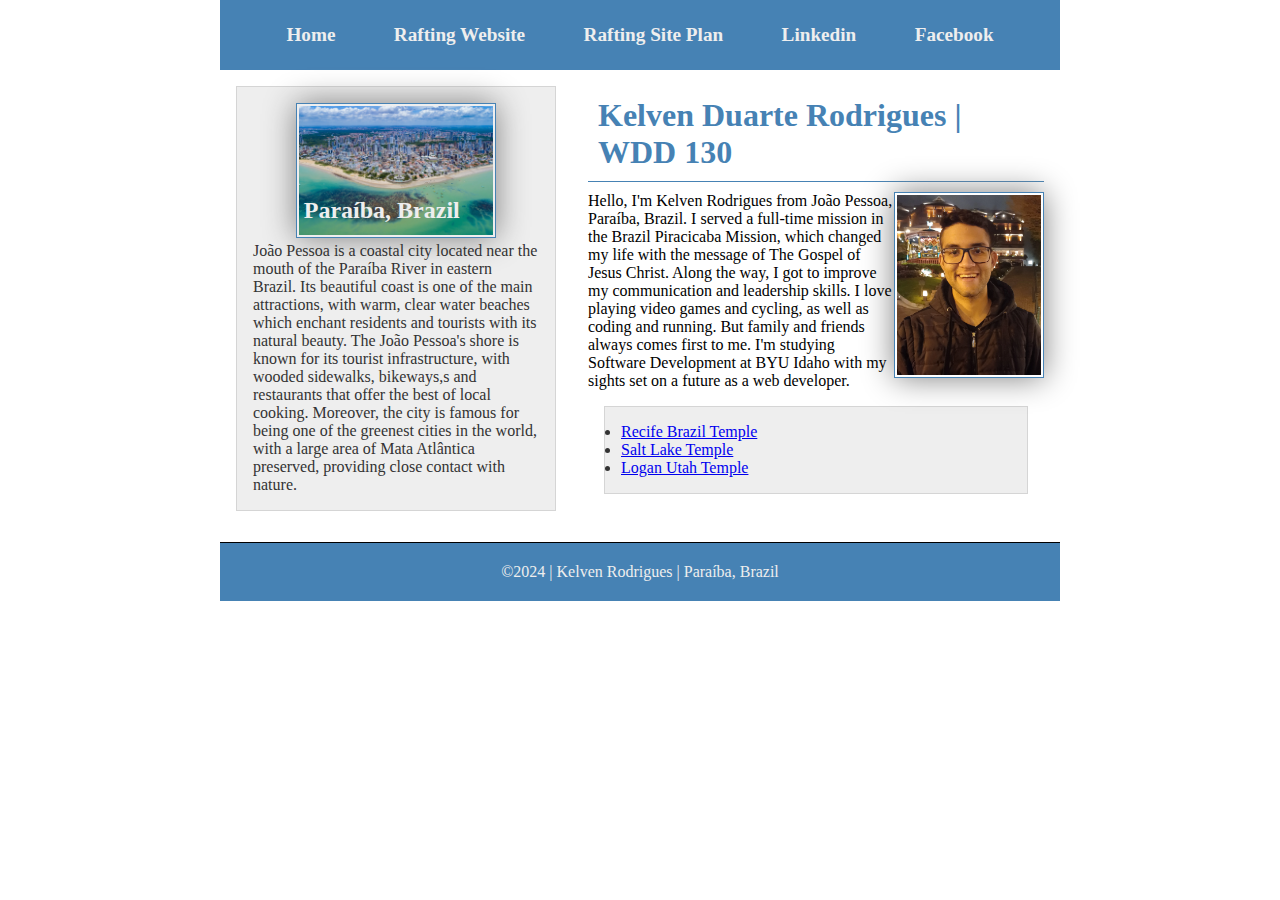
<file: index.html>
<!DOCTYPE html>
<html lang="en-US">
    <head>
        <meta charset="UTF-8">
        <meta name="viewport" content="width=device-width, initial-scale=1.0">
        <title>Kelven Duarte Rodrigues | WDD 130</title>
        <meta name="description" content="Kelven Duarte Rodrigues | WDD 130 | Introduce myself as I learn HTML and CSS">
        <meta name="author" content="Kelven Duarte Rodrigues">
        <link rel="stylesheet" href="styles/styles.css">
    </head>
    <body>
        <header>
            <nav>
                <a href="#">Home</a>
                <a href="wwr/">Rafting Website</a>
                <a href="wwr/site-plan-rafting.html">Rafting Site Plan</a>
                <a href="https://www.linkedin.com/in/kelven-rodrigues-2063192a0/" target="_blank">Linkedin</a>
                <a href="https://www.facebook.com/kelven.rodrigues.589" target="_blank">Facebook</a>
            </nav>
        </header>
        <div class="grid">
            <main>
                <h1>Kelven Duarte Rodrigues | WDD 130</h1>
                <img src="images/profile.webp" alt="Kelven Duarte Rodrigues" width="200">
                <p>Hello, I'm Kelven Rodrigues from João Pessoa, Paraíba, Brazil. I served a full-time mission in the Brazil Piracicaba Mission, which changed my life with the message of The Gospel of Jesus Christ. Along the way, I got to improve my communication and leadership skills. I love playing video games and cycling, as well as coding and running. But family and friends always comes first to me. I'm studying Software Development at BYU Idaho with my sights set on a future as a web developer.</p>
                <ul class="box">
                    <li><a href="https://newsroom.churchofjesuschrist.org/article/recife-brazil-temple" target="_blank">Recife Brazil Temple</a></li>
                    <li><a href="https://newsroom.churchofjesuschrist.org/article/salt-lake-temple" target="_blank">Salt Lake Temple</a></li>
                    <li><a href="https://newsroom.churchofjesuschrist.org/article/logan-utah-temple" target="_blank">Logan Utah Temple</a></li>
                </ul>
            </main>
            <aside class="box">
                <h2>Paraíba, Brazil</h2>
                <img src="images/joao-pessoa.jpg" alt="João Pessoa">
                <p>João Pessoa is a coastal city located near the mouth of the Paraíba River in eastern Brazil. Its beautiful coast is one of the main attractions, with warm, clear water beaches which enchant residents and tourists with its natural beauty. The João Pessoa's shore is known for its tourist infrastructure, with wooded sidewalks, bikeways,s and restaurants that offer the best of local cooking. Moreover, the city is famous for being one of the greenest cities in the world, with a large area of Mata Atlântica preserved, providing close contact with nature.</p>
            </aside>
            <footer>
                <p>&copy;2024 | Kelven Rodrigues | Paraíba, Brazil</p>
            </footer>
        </div>
    </body>
    <!-- Last modification: 18/05/2024 -->
</html>
</file>
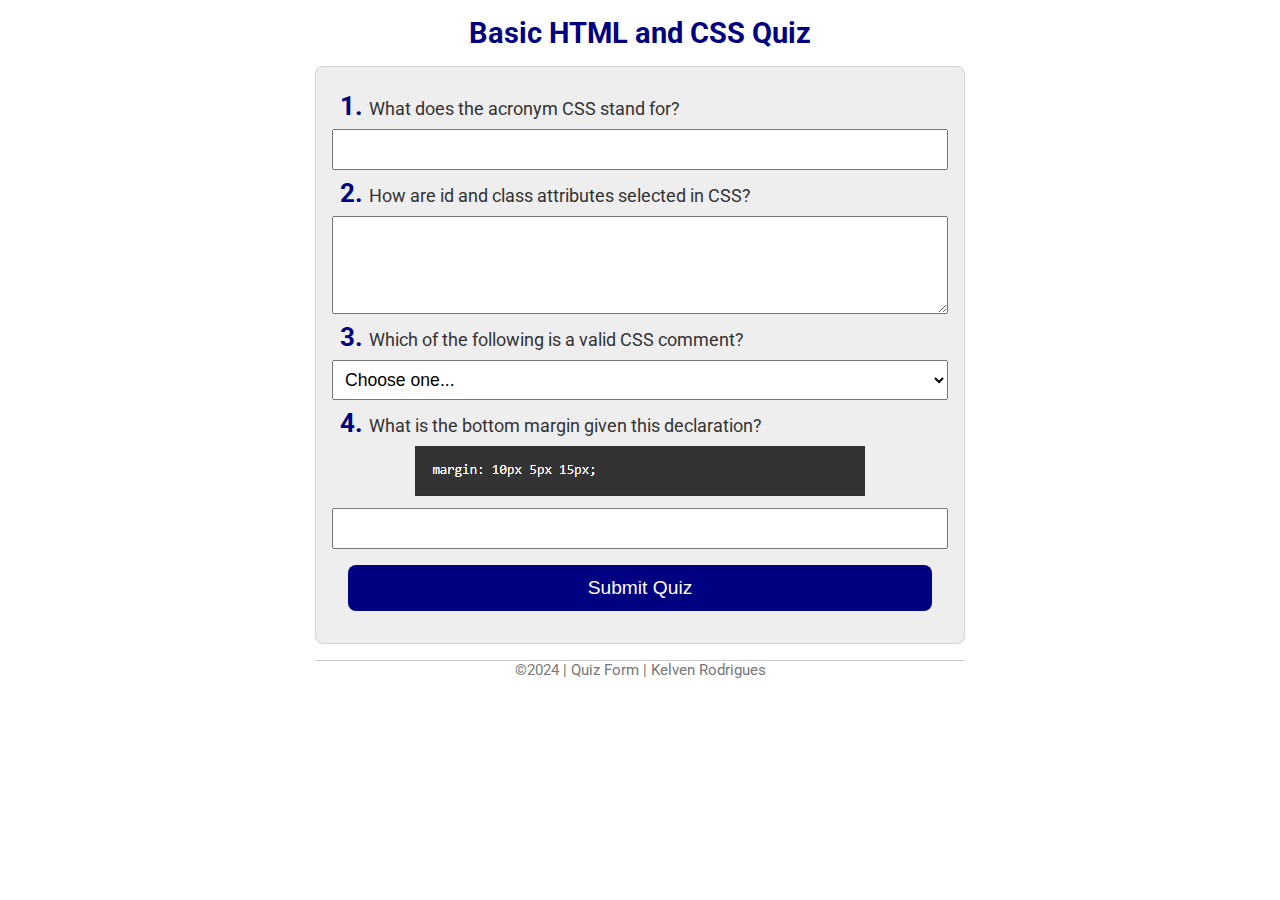
<file: quiz.html>
<!DOCTYPE html>
<html lang="en-us">
<head>
    <meta charset="UTF-8">
    <meta name="viewport" content="width=device-width, initial-scale=1.0">
    <title>WDD 130 | Quiz Form</title>
    <meta name="description" content="Kelven Duarte Rodrigues | WDD 130 | This website demonstrates HTML form structure and style, featuring a quiz with basic questions about HTML and CSS.">
    <meta name="author" content="Kelven Duarte Rodrigues">
    <link rel="stylesheet" href="styles/quiz.css">
</head>
<body>
    <header>
        <h1>Basic HTML and CSS Quiz</h1>
    </header>
    <main>
        <form>
            <div class="form-item">
                <label><span class="label-number">1. </span>What does the acronym CSS stand for?</label>
                <input type="text" id="q1" name="q1">
            </div>
            <div class="form-item">
                <label><span class="label-number">2. </span>How are id and class attributes selected in CSS?</label>
                <textarea id="q2" name="q2" rows="4"></textarea>
            </div>
            <div class="form-item">
                <label><span class="label-number">3. </span>Which of the following is a valid CSS comment?</label>
                <select id="q3" name="q3">
                    <option value="" selected disabled>Choose one...</option>
                    <option value="">/*...*/</option>
                    <option value="">&lt;!--...--&gt;</option>
                    <option value="">#...</option>
                </select>
            </div>
            <div class="form-item">
                <label><span class="label-number">4. </span>What is the bottom margin given this declaration?</label>
                <img src="images/margin-declaration.png" alt="Margin declaration" class="image-form">
                <input type="number" id="q4" name="q4">
            </div>
            <button type="submit">Submit Quiz</button>
        </form>
    </main>
    <footer>
        <p>&copy;2024 | Quiz Form | Kelven Rodrigues</p>
    </footer>
</body>
</html>
</file>
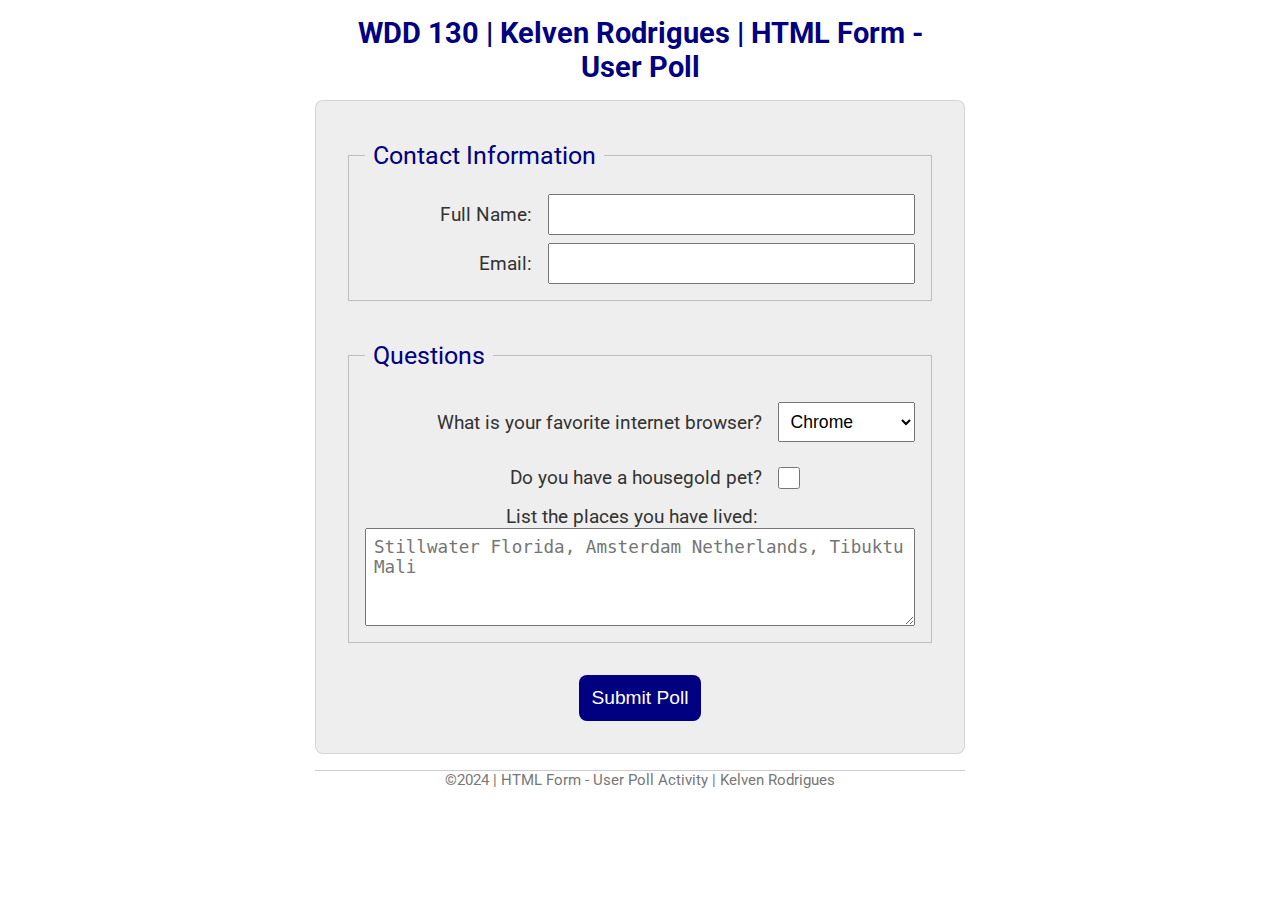
<file: week05/poll-form.html>
<!DOCTYPE html>
<html lang="en-us">
<head>
    <meta charset="UTF-8">
    <meta name="viewport" content="width=device-width, initial-scale=1.0">
    <title>WDD 130 | HTML Form - User Poll</title>
    <link rel="stylesheet" href="styles/poll-form.css">
</head>
<body>
    <header>
        <h1>WDD 130 | Kelven Rodrigues | HTML Form - User Poll</h1>
    </header>
    <main>
        <form>
            <fieldset>
                <legend>Contact Information</legend>
                <div class="form-item column2">
                    <label for="fullname">Full Name:</label>
                    <input type="text" id="fullname" name="fullname">
                </div>
                <div class="form-item column2">
                    <label for="useremail">Email:</label>
                    <input type="email" id="useremail" name="useremail">
                </div>
            </fieldset>
            <fieldset>
                <legend>Questions</legend>
                <div class="form-item column1">
                    <label for="browser">What is your favorite internet browser?</label>
                    <select id="browser" name="browser">
                        <option value="chrome">Chrome</option>
                        <option value="firefox">Firefox</option>
                        <option value="safari">Safari</option>
                        <option value="edge">Edge</option>
                        <option value="brave">Brave</option>
                        <option value="other">Other</option>
                    </select>
                </div>
                <div class="form-item column1">
                    <label for="pet">Do you have a housegold pet?</label>
                    <input type="checkbox" id="pet" name="pet">
                </div>
                <div class="form-item row1">
                    <label for="feedback">List the places you have lived:</label>
                    <textarea id="feedback" name="feedback" rows="4" placeholder="Stillwater Florida, Amsterdam Netherlands, Tibuktu Mali"></textarea>
                </div>
            </fieldset>
            <button type="submit">Submit Poll</button>
        </form>
    </main>
    <footer>
        <p>&copy;2024 | HTML Form - User Poll Activity | Kelven Rodrigues</p>
    </footer>
</body>
</html>
</file>
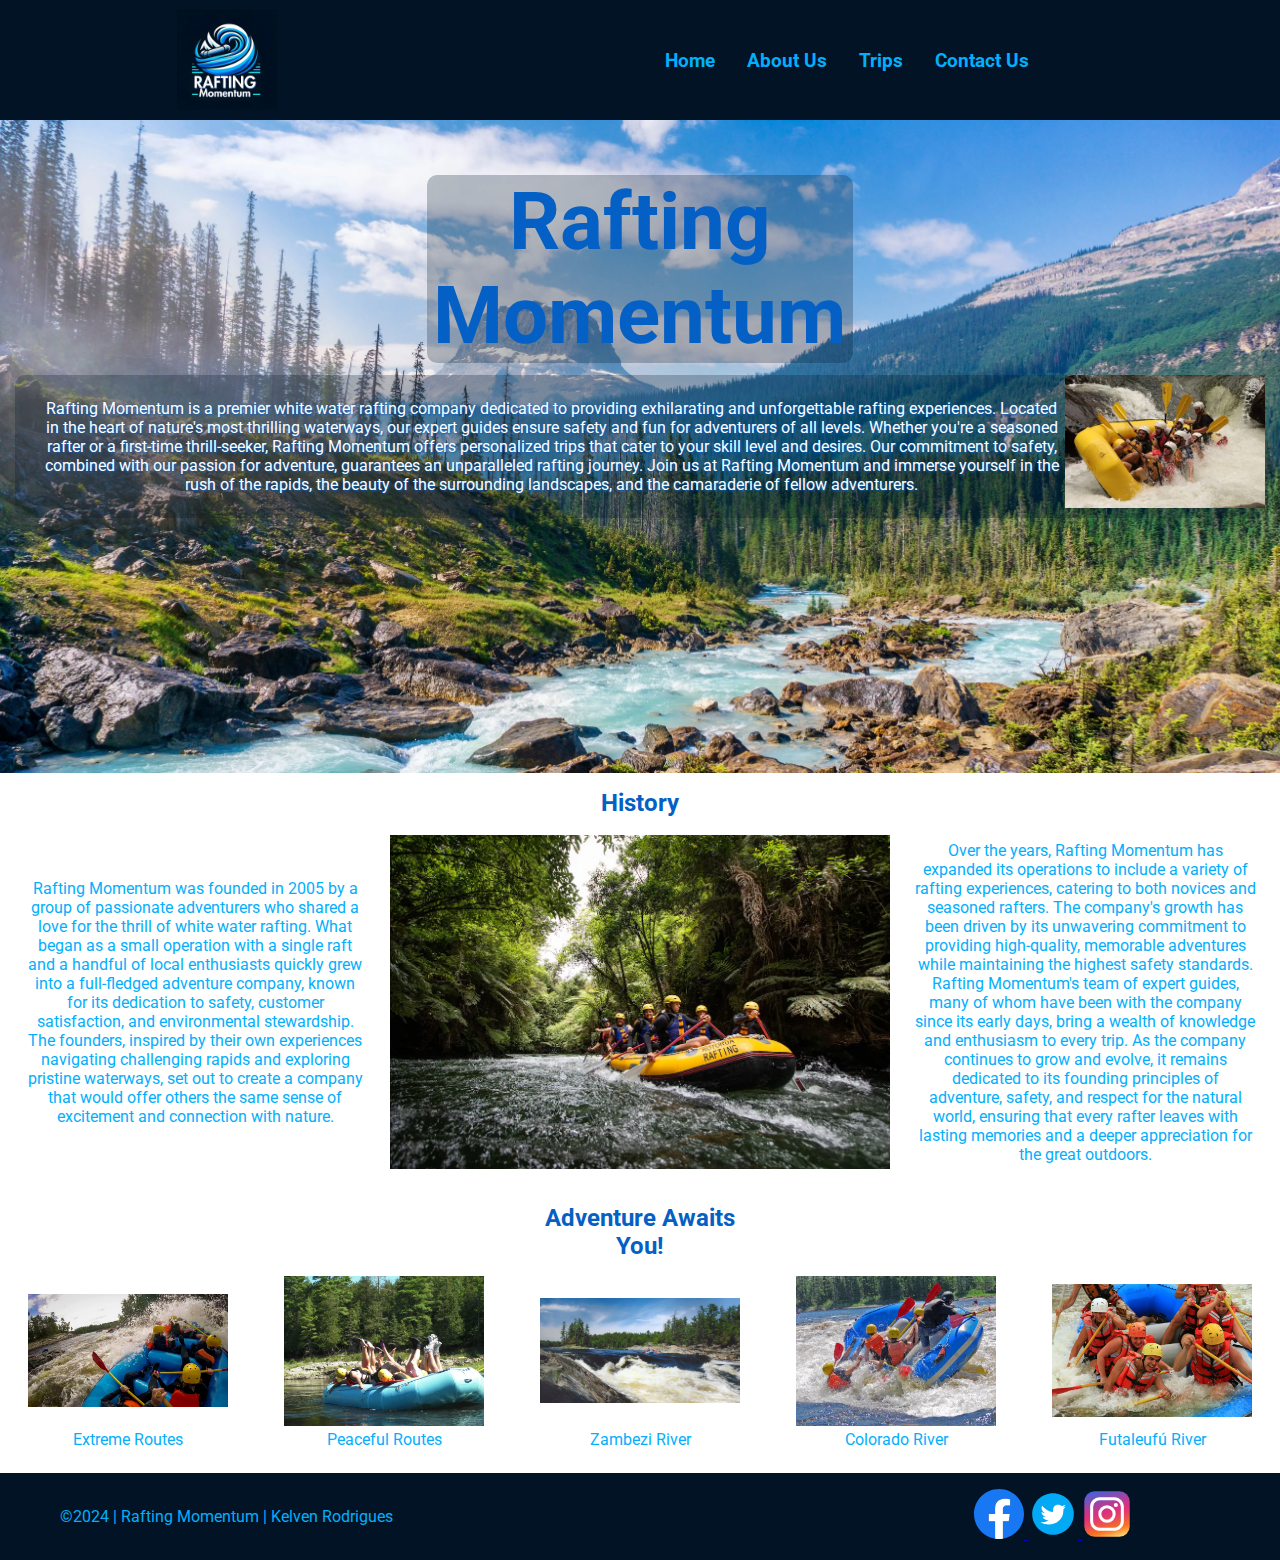
<file: wwr/about.html>
<!DOCTYPE html>
<html lang="en-US">
<head>
    <meta charset="UTF-8">
    <meta name="viewport" content="width=device-width, initial-scale=1.0">
    <title>About Us - Rafting Momentum</title>
    <meta name="description" content="Rafting Momentum is a well known company. We have experience in offering the best one day or multi-day rafting and nature adventures in.">
    <meta name="author" content="Kelven Duarte Rodrigues">
    <link rel="stylesheet" href="styles/rafting.css">
</head>
<body>
    <header class="header-grid">
        <img src="images/logo.webp" alt="Rafting Momentum Logo" width="100">
        <nav class="nav-flex">
            <ul>
                <li><a href="index.html">Home</a></li>
                <li><a href="about.html">About Us</a></li>
                <li><a href="trips.html">Trips</a></li>
                <li><a href="contact.html">Contact Us</a></li>
            </ul>
        </nav>
    </header>
    <main>
        <section class="hero hero-about">
            <img class="first-img" src="images/river.webp" alt="River Landscape">
            <h1>Rafting Momentum</h1>
            <article class="on">
                <img src="images/white-water-rafting.webp" alt="White Water Rafting" width="200">
                <p>Rafting Momentum is a premier white water rafting company dedicated to providing exhilarating and unforgettable rafting experiences. Located in the heart of nature's most thrilling waterways, our expert guides ensure safety and fun for adventurers of all levels. Whether you're a seasoned rafter or a first-time thrill-seeker, Rafting Momentum offers personalized trips that cater to your skill level and desires. Our commitment to safety, combined with our passion for adventure, guarantees an unparalleled rafting journey. Join us at Rafting Momentum and immerse yourself in the rush of the rapids, the beauty of the surrounding landscapes, and the camaraderie of fellow adventurers.</p>
            </article>
        </section>
        <section class="history-grid">
            <h2>History</h2>
            <p id="first-p">Rafting Momentum was founded in 2005 by a group of passionate adventurers who shared a love for the thrill of white water rafting. What began as a small operation with a single raft and a handful of local enthusiasts quickly grew into a full-fledged adventure company, known for its dedication to safety, customer satisfaction, and environmental stewardship. The founders, inspired by their own experiences navigating challenging rapids and exploring pristine waterways, set out to create a company that would offer others the same sense of excitement and connection with nature.</p>
            <img src="images/history-rafting.webp" alt="History of Rafting" width="500">
            <p id="second-p">Over the years, Rafting Momentum has expanded its operations to include a variety of rafting experiences, catering to both novices and seasoned rafters. The company's growth has been driven by its unwavering commitment to providing high-quality, memorable adventures while maintaining the highest safety standards. Rafting Momentum's team of expert guides, many of whom have been with the company since its early days, bring a wealth of knowledge and enthusiasm to every trip. As the company continues to grow and evolve, it remains dedicated to its founding principles of adventure, safety, and respect for the natural world, ensuring that every rafter leaves with lasting memories and a deeper appreciation for the great outdoors.</p>
        </section>
        <section class="adventure-grid">
            <h2>Adventure Awaits You!</h2>
            <figure id="first-img">
                <img class="adventure-img" src="images/adventure-1.webp" alt="" width="200">
            </figure>
            <div id="first-p2">
                <p>Extreme Routes</p>
            </div>
            <figure id="second-img">
                <img class="adventure-img" src="images/adventure-2.webp" alt="" width="200">
            </figure>
            <div id="second-p2">
                <p>Peaceful Routes</p>
            </div>
            <figure id="third-img">
                <img class="adventure-img" src="images/adventure-3.webp" alt="" width="200">
            </figure>
            <div id="third-p2">
                <p>Zambezi River</p>
            </div>
            <figure id="fourth-img">
                <img class="adventure-img" src="images/adventure-4.webp" alt="" width="200">
            </figure>
            <div id="fourth-p2">
                <p>Colorado River</p>
            </div>
            <figure id="fifth-img">
                <img class="adventure-img" src="images/adventure-5.webp" alt="" width="200">
            </figure>
            <div id="fifth-p2">
                <p>Futaleufú River</p>
            </div>
        </section>
    </main>
    <footer class="footer-grid">
        <p>&copy;2024 | Rafting Momentum | Kelven Rodrigues</p>
        <nav class="sociallinks">
            <a href="https://facebook.com" aria-label="Rafting Momentum on Facebook">
                <img src="images/facebook.svg" alt="Facebook" width="50">
            </a>
            <a href="https://x.com" aria-label="Rafting Momentum on X">
                <img src="images/twitter.svg" alt="X Social Media" width="50">
            </a>
            <a href="https://instagram.com" aria-label="Rafting Momentum on Instagram">
                <img src="images/instagram.svg" alt="Instagram" width="50">
            </a>
        </nav>
    </footer>
</body>
</html>
</file>
<file: styles/styles.css>
* {
    margin: 0;
    padding: 0;
    box-sizing: border-box;
}

nav {
    background-color: steelblue;
    padding: 1rem;
    display: flex;
    justify-content: space-evenly;
    align-items: center;
}
nav a {
    color: #eee;
    display: block;
    padding: 0.5rem;
    text-decoration: none;
    font-size: 1.2rem;
    font-weight: 700;
}
h1 {
    color:steelblue;
    border-bottom: 1px solid steelblue;
    padding: 10px;
    margin-bottom: 10px;
}
img {
    width: 150px;
    height: auto;
    border: 1px solid steelblue;
    padding: 2px;
    box-shadow: 0 0 30px gray;
}
p{
    padding: 10px;
}
body {
    font-family: Georgia;
}
header, footer, .grid{
    max-width: 840px;
    margin: 0 auto;
}
footer {
    max-width: 840px;
    margin: 0;
}

.grid{
    display: grid;
    align-items: center;
}
main {
    grid-column: 2/3;
    margin: 1rem;
}

aside {
    width: 20rem;
    position: relative;
    grid-column: 1 / 2;
    grid-row: 1 / 2;
    text-align: center;
}

aside img {
    width: 200px;
    height: auto;
}
aside h2 {
    position: absolute;
    left: 21%;
    top: 26%;
    color: #eee;
}
aside p{
    text-align: left;
}
main img {
    width: 150px;
    height: auto;
    float: right;
}
p {
    padding: 0;
}
footer {
    margin-top: 15px;
    border-top: 1px solid #000;
    text-align: center;
    background-color: steelblue;
    grid-column: 1 / 3;
    
}
footer p {
    color: #eee;
    padding: 20px;
}

/* Class Selectors */
.box {
    margin: 1rem;
    border: 1px solid rgba(0, 0, 0, 0.1);
    padding: 1rem;
    background-color: #eee;
    color: #333;
}
</file>
<file: styles/quiz.css>
@import url('https://fonts.googleapis.com/css2?family=Roboto:ital,wght@0,100;0,300;0,400;0,500;0,700;0,900;1,100;1,300;1,400;1,500;1,700;1,900&display=swap');

* {
    margin: 0;
    padding: 0;
    box-sizing: border-box;
}

body {
    font-family: 'Roboto', sans-serif;
    font-size: 1.2em;
    color: #333;
    background-color: #fff;
}

header {
    margin: 0 auto;
    width: 650px;
}

h1 {
    margin: 1rem;
    font-size: 1.5em;
    color: navy;
    text-align: center;
}

form {
    width: 650px;
    margin: 0 auto;
    padding: 1rem;
    border: 1px solid rgba(0, 0, 0, 0.1);
    border-radius: 0.5rem;
    background-color: #eee;
    display: grid;
}

label {
    text-align: left;
    padding-right: 1rem;
}

input, select, textarea, label {
    padding: .5rem;
    font-size: 1.1rem;
}

input[type="checkbox"] {
    width: 22px;
    height: 22px;
    vertical-align: bottom;
}

button {
    margin: 1rem;
    background-color: navy;
    color: #fff;
    border: none;
    border-radius: .5rem;
    padding: .75rem;
    font-size: 1.2rem;
}

button:hover {
    background-color: darkgreen;
}

footer {
    margin:  1rem auto 0;
    width: 650px;
    text-align: center;
    font-size: 0.8em;
    color: #777;
    border-top: 1px solid #ccc;
}

.image-form {
    justify-self: center;
    margin-bottom: .75rem;
}

.form-item {
    display: grid;
    align-items: center;
}

.label-number {
    color: navy;
    font-size: 1.5em;
    font-weight: bold;
}
</file>
<file: week05/styles/poll-form.css>
@import url('https://fonts.googleapis.com/css2?family=Roboto:ital,wght@0,100;0,300;0,400;0,500;0,700;0,900;1,100;1,300;1,400;1,500;1,700;1,900&display=swap');

* {
    margin: 0;
    padding: 0;
    box-sizing: border-box;
}

body {
    font-family: 'Roboto', sans-serif;
    font-size: 1.2em;
    color: #333;
    background-color: #fff;
}

header {
    margin: 0 auto;
    width: 650px;
}

h1 {
    margin: 1rem;
    font-size: 1.5em;
    color: navy;
    text-align: center;
}

form {
    width: 650px;
    margin: 0 auto;
    padding: 1rem;
    border: 1px solid rgba(0, 0, 0, 0.1);
    border-radius: 0.5rem;
    background-color: #eee;
    display: grid;
}

fieldset {
    display: grid;
    grid-gap: .5rem;
    margin: 1rem;
    border: 1px solid rgba(0, 0, 0, 0.2);
    padding: 1rem;
}

legend {
    padding: 0.5rem;
    color: navy;
    font-size: 1.3em;
}

label {
    text-align: right;
    padding-right: 1rem;
}

input, select, textarea {
    padding: .5rem;
    font-size: 1.1rem;
}

input[type="checkbox"] {
    width: 22px;
    height: 22px;
    vertical-align: bottom;
}

button {
    margin: 1rem;
    background-color: navy;
    color: #fff;
    border: none;
    border-radius: .5rem;
    padding: .75rem;
    font-size: 1.2rem;
    justify-self: center;
    max-width: auto;
}

button:hover {
    background-color: darkgreen;
}

footer {
    margin:  1rem auto 0;
    width: 650px;
    text-align: center;
    font-size: 0.8em;
    color: #777;
    border-top: 1px solid #ccc;
}

.form-item {
    display: grid;
    align-items: center;
}

.column1 {
    grid-template-columns: 3fr 1fr;
    margin: 0.5rem 0;
}

.column2 {
    grid-template-columns: 1fr 2fr;
}

.row1 {
    grid-template-rows: auto auto;

}

.row1 label {
    justify-self: center;
}
</file>
<file: wwr/styles/rafting.css>
/* Font Import */
@import url('https://fonts.googleapis.com/css2?family=Roboto:wght@400;500;700&display=swap');

/* General */
:root {
    --primary-color: #0560c5;
    --secondary-color: #03affc;
    --background-color: #fbfefe;
    --nav-background-color: #011324;
    --nav-link-color: #0560c5;
    --nav-hover-link-color: #03affc;
    --nav-hover-background-color: #fbfefe;
}

* {
    font-family: 'Roboto', sans-serif;
    margin: auto;
    padding: 0;
}

h1, h2, h3, h4, h5, h6 {
    color: var(--primary-color);
}

h1 {
    font-size: 5em;
    font-weight: bold;
    text-align: center;
    margin-top: 1em;
}

p {
    padding: 1.5rem;
    color: var(--secondary-color);
}



/* Header */
.header-grid {
    background-color: var(--nav-background-color);
    display: grid;
    grid-template-columns: 1fr 1fr 1fr;
    align-items: center;
    padding: 10px 20px;
}

.nav-flex {
    font-size: 1.2rem;
    display: flex;
    grid-column: 2 / 4;
}

.nav-flex ul {
    display: flex;
    justify-content: flex-end;
    list-style: none;
    padding: 0;
    margin: 0;
}

.nav-flex ul li a {
    display: block;
    color: var(--nav-hover-link-color);
    text-decoration: none;
    padding: 1rem;
    font-weight: bold;
}

header nav a:link, nav a:visited {
    color: var(--nav-hover-link-color);
}

header nav a:hover {
    color: var(--nav-link-color);
    background-color: var(--nav-hover-background-color);
}



/* Footer */
.footer-grid {
    background-color: var(--nav-background-color);
    display: grid;
    grid-template-columns: 1fr 1fr 1fr;
    align-items: center;
    padding: 10px 20px; 
}

.sociallinks {
    grid-column: 3 / 4;
}



/* Main */
/* about.html */
.hero,
.adventure-grid {
    display: grid;
    justify-content: center;
    align-items: center;
    text-align: center;
}

.hero-about {
    position: relative;
    grid-template-columns: 1fr 1fr 1fr;
    grid-template-rows: 1fr 1fr 1fr;
    overflow: hidden;
}

.hero-about .first-img {
    display: block;
    width: 100%;
    height: auto;
    grid-column: 1 / 4;
    grid-row: 1 / 4;
}

.hero-about h1 {
    position: absolute;
    background: rgba(1, 19, 36, 0.25);
    border-radius: 10px;
    grid-row: 1 / 2;
    grid-column: 2 / 3;
    justify-self: center;
}

.on {
    position: absolute;
    background: rgba(1, 19, 36, 0.25);
    border-radius: 10px;
    max-width: 1250px;
    grid-row: 2 / 3;
    grid-column: 1 / 4;
    justify-self: center;
}

.on img {
    float: right;
}

.on p {
    padding: 1.5rem;
    color: var(--background-color);
    text-shadow: 1px 1px 2px var(--primary-color);
}

.history-grid {
    display: grid;
    grid-template-rows: auto 1fr;
    grid-template-columns: 1fr 1fr 1fr;
}

.history-grid h2 {
    margin-top: 1rem;
    grid-column: 2 / 3;
    grid-row: 1 / 2;
}

.history-grid #first-p {
    grid-column: 1 / 2;
    grid-row: 2 / 3;
}
.history-grid #second-p {
    grid-column: 3 / 4;
    grid-row: 2 / 3;
}

.history-grid img {
    grid-row: 2 / 3;
    grid-column: 2 / 3;
}

.history-grid p {
    text-align: center;
}

.adventure-grid {
    grid-template-rows: auto 1fr auto;
    grid-template-columns: 1fr 1fr 1fr 1fr 1fr;
}

.adventure-grid h2 {
    margin: 1rem;
    text-align: center;
    grid-column: 3 / 4;
    grid-row: 1 / 2; 
}

.adventure-img {
    align-self: center;
    justify-self: center;
}

.adventure-grid #first-img {
    grid-row: 2 / 3;
    grid-column: 1 / 2;
}

.adventure-grid #second-img {
    grid-row: 2 / 3;
    grid-column: 2 / 3;
}

.adventure-grid #third-img {
    grid-row: 2 / 3;
    grid-column: 3 / 4;
}

.adventure-grid #fourth-img {
    grid-row: 2 / 3;
    grid-column: 4 / 5;
}

.adventure-grid #fifth-img {
    grid-row: 2 / 3;
    grid-column: 5 / 6;
}

.adventure-grid #first-p2 {
    grid-row: 3 / 4;
    grid-column: 1 / 2;
}

.adventure-grid #second-p2 {
    grid-row: 3 / 4;
    grid-column: 2 / 3;
}

.adventure-grid #third-p2 {
    grid-row: 3 / 4;
    grid-column: 3 / 4;
}

.adventure-grid #fourth-p2 {
    grid-row: 3 / 4;
    grid-column: 4 / 5;
}

.adventure-grid #fifth-p2 {
    grid-row: 3 / 4;
    grid-column: 5 / 6;
}

.adventure-grid p {
    padding-top: 0;
}

/* contact.html */
.hero-contact {
    grid-template-columns: 1fr 1fr 1fr;
    grid-template-rows: 1fr 1fr;
    overflow: hidden;
}

.hero-contact img {
    width: 400px;
}

.hero-contact b {
    color: rgb(233, 170, 41);
}

.hero-contact h3 {
    font-size: 1.5em;
}

.grid-form {
    grid-template-columns: 1fr 1fr;
    grid-template-rows: 1fr 1fr;
}

.form-contactus {
    font-size: 1.75em;
    grid-row: 1 / 3;
    max-width: 500px;
    margin: 25px auto;
    padding: 1rem;
    border: 1px solid rgba(0, 0, 0, 0.1);
    border-radius: 0.5rem;
    background-color: #eee;
    display: grid;
}

.form-item {
    display: grid;
    align-items: center;
    margin: 25px 0;
}

input, textarea, label {
    text-align: center;
    width: 450px;
    padding: .5rem;
    font-size: 1.1rem;
}

input[type="checkbox"] {
    width: 22px;
    height: 22px;
    vertical-align: bottom;
}

button {
    margin: 1rem;
    background-color: var(--primary-color);
    color: #fff;
    border: none;
    border-radius: .5rem;
    padding: .75rem;
    font-size: 1.2rem;
}

button:hover {
    background-color: var(--secondary-color);
}

.company-information {
    grid-row: 1 / 2;
    font-size: 1.75em;
    padding: 1rem;
    border: 1px solid rgba(0, 0, 0, 0.1);
    border-radius: 0.5rem;
    background-color: #eee;
    text-align: center;
}

.company-information p {
    padding: 0 0 20px 0;
    margin: 20px 0;
    font-weight: bold;
    
}

.company-information a {
    color: var(--secondary-color);
    text-decoration: none;
    font-weight: bold;
}



/* trips.html */
.call-to-action {
    text-align: center;
}

.call-to-action a {
    display: inline-block;
    padding: 10px 20px;
    border-radius: 5px;
    font-size: 16px;
    background-color: var(--secondary-color);
    color: white;
    text-decoration: none;
    font-weight: bold;
}

.flex-cover {
    display: flex;
    flex-direction: column;;
}

.flex-cover img {
    margin-top: 10px;
    margin-bottom: 10px;
}

.upcoming-trips {
    display: flex;
    flex-direction: column;
    justify-content: center;
    align-items: center;
    padding: 20px;
}

table {
    border-collapse: collapse;
    width: 100%;
}

th, td {
    border: 1px solid #ddd;
    padding: 8px;
    text-align: left;
    font-weight: bold;
}

th {
    color: var(--primary-color);
    background-color: #f2f2f2;
}

td {
    color: var(--secondary-color);
}

.row {
    display: flex;
    padding: 20px;
    align-items: center;
}

.column {
    flex: 1;
    padding: 10px;
    border: 1px solid #ddd;
    margin: 5px;
}

.column p {
    margin-bottom: 10px;
    font-size: 15px;
}

.column img {
    width: 100%;
    height: auto;
}

.column h2 {
    text-align: center;
}



/* index.html */
.flex-column {
    padding: 10px;
    text-align: center;
}
  
.flex-column p, .grid-newsletter p {
    margin-bottom: 10px;
    margin-top: 10px;
    font-size: 1.15rem;
    color: var(--primary-color);
    font-weight: bold;
}
  
.flex-column img {
    width: 100%;
    height: auto;
}

.container {
    display: grid;
    grid-template-columns: repeat(auto-fit, minmax(300px, 1fr)); /* Create a responsive grid with columns min 300px wide, auto-fit to container */
    gap: 20px;
    padding: 20px;
    max-width: 1200px;
    margin: 0 auto;
}

.grid-item {
    background: white;
    border-radius: 8px;
    box-shadow: 0 4px 8px rgba(0,0,0,0.1);
    overflow: hidden;
}

.grid-item img {
    width: 100%;
    height: auto;
    border-bottom: 1px solid #ddd;
}

.content {
    padding: 20px;
}

.content h2 {
    margin-top: 0;
}

.content p {
    color: #555;
}

.grid-newsletter {
    display: grid;
    grid-template-columns: 1fr 2fr;
}

.grid-newsletter img {
    margin: 1em;
}

.form-subscribe {
    display: flex;
    flex-direction: column;
    gap: .25em;
}
</file>
